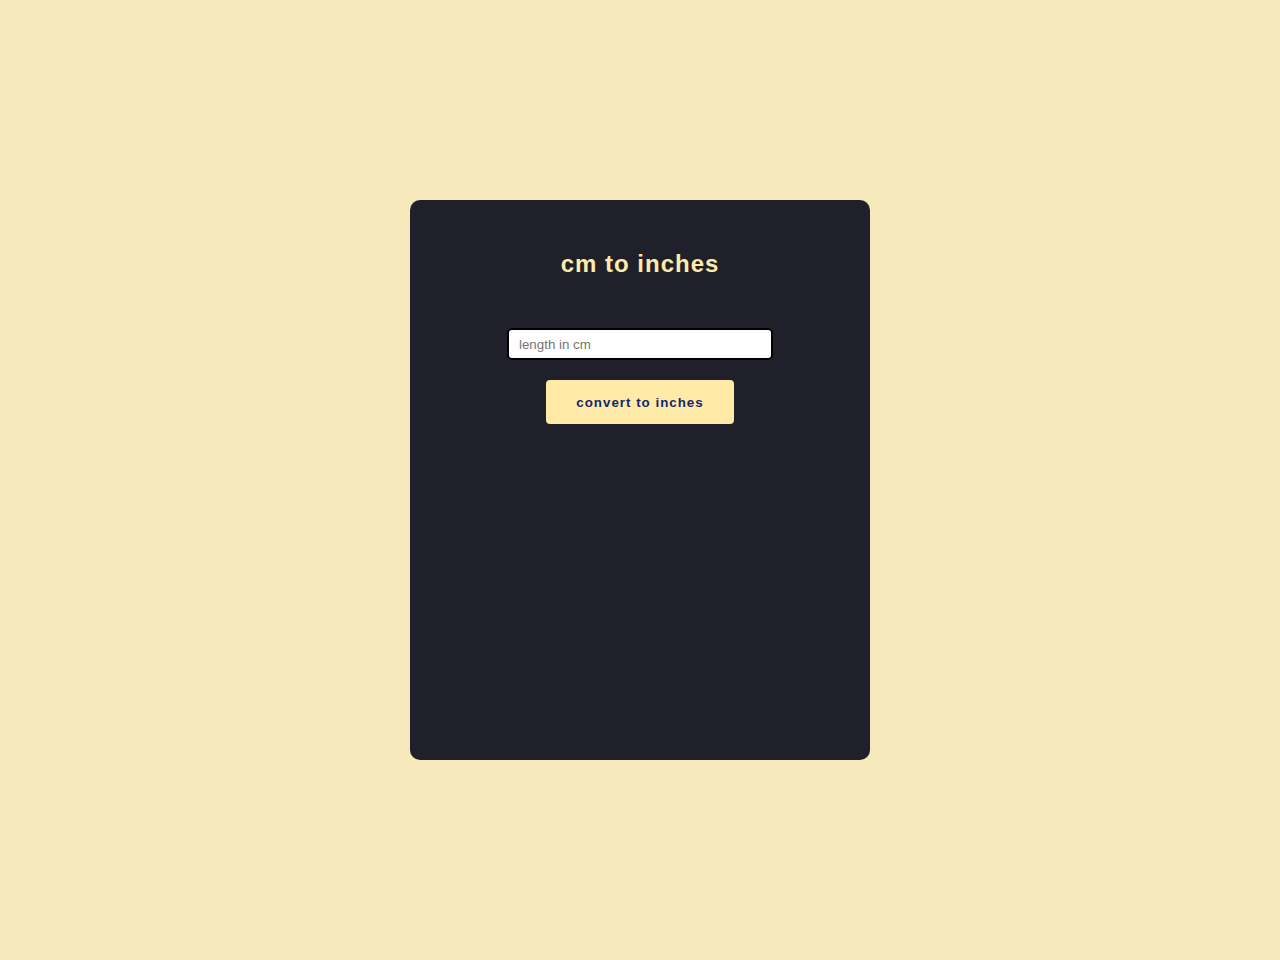
<file: length converter/index.html>
<!DOCTYPE html>
<html lang="en">

<head>
    <meta charset="UTF-8">
    <meta name="viewport" content="width=device-width, initial-scale=1.0">
    <link rel="stylesheet" href="style.css">
    <title>Length Converter</title>
</head>

<body>
    <div id="wrapper">
        <h2>cm to inches</h2>
        <div class="inputdiv">
            <input type="text" id="input" placeholder="length in cm">
        </div>
        <div>
            <button type="submit" onclick="convert()">convert to inches</button>
        </div>
        <div id="result">
        </div>
        <script>
            function convert() {
                const cmval = Number(document.getElementById("input").value)
                const inchval = cmval / 2.54
                const result = document.getElementById("result")
                result.innerHTML = inchval.toFixed(3) + "inches"

            }

        </script>

</body>

</html>
</file>
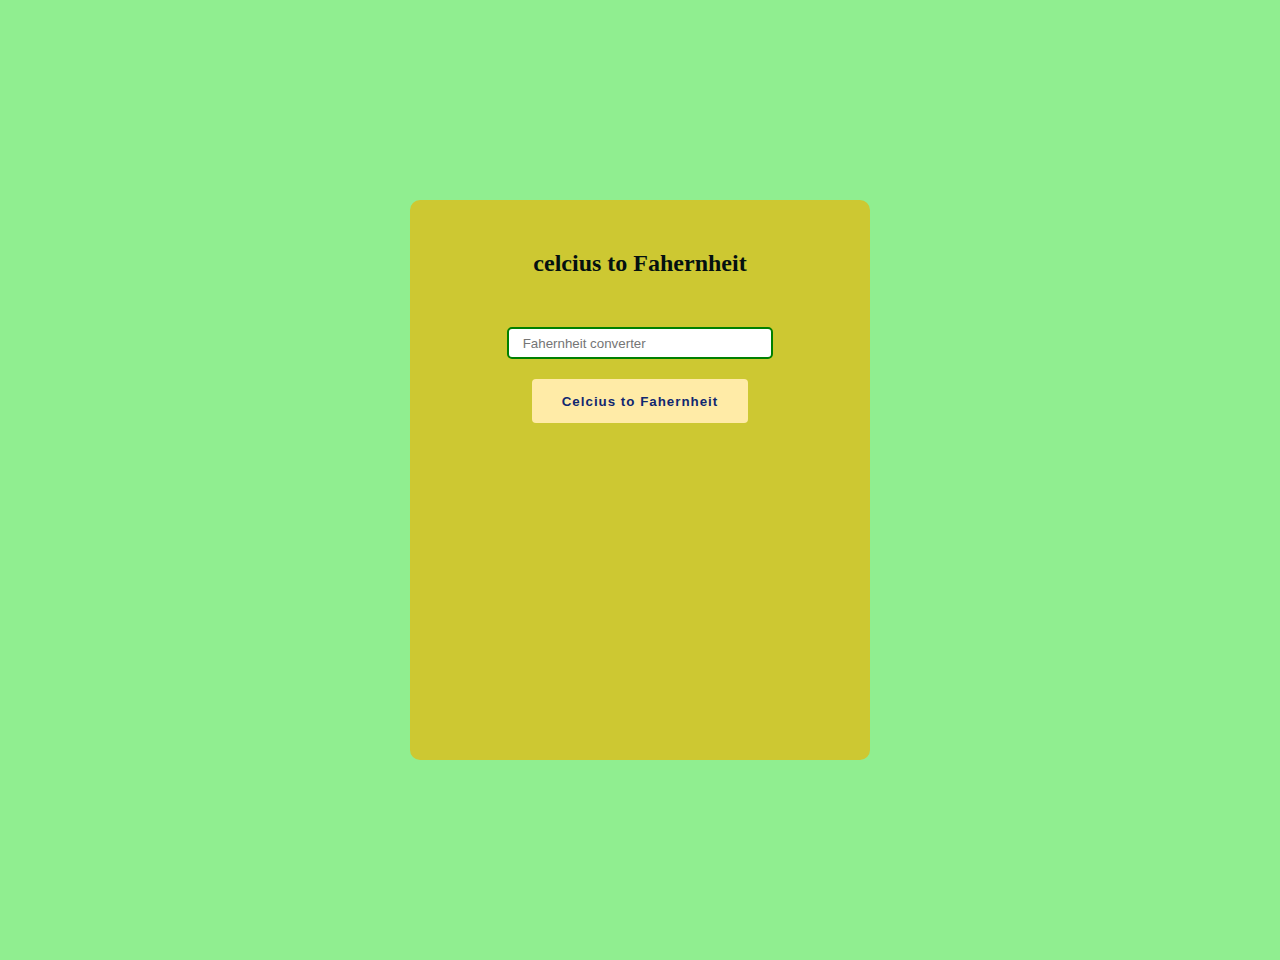
<file: celcius.html>
<!DOCTYPE html>
<html lang="en">

<head>
    <meta charset="UTF-8">
    <meta name="viewport" content="width=device-width, initial-scale=1.0">
    <link rel="stylesheet" href="style.css">
    <title>Celcius to Fahernheit</title>
</head>

<body>
    <div id="wrapper">
        <h2>celcius to Fahernheit</h2>
        <div class="inputdiv">
            <input type="text" id="cel" placeholder=" Fahernheit converter">
        </div>
        <div>
            <button type="submit" onclick="celcius()">Celcius to Fahernheit</button>
        </div>
        <div id="result">
        </div>
        <script>
            function celcius() {

                const celcius = document.getElementById("cel").value;
                const Fahernheit = (celcius * 1.8) + 32;
                document.getElementById("result").innerHTML = Fahernheit;
            }


        </script>

</body>

</html>
</file>
<file: length converter/style.css>
body {
    margin: 0;
    font-family: 'Poppins', sans-serif;
    background-color: #f5e8ba;
}

#wrapper div,
#wrapper h2 {
    display: flex;
    justify-content: center;

}

h2 {
    color: #ffeba7;
    letter-spacing: 1px;
}

input {
    border-radius: 5px;
    border: 2px solid black;
    margin-top: 30px;
    height: 2em;
    width: 250px;
    padding-left: 10px;
}

input:active {
    border: none;
}

#wrapper {
    height: 500px;
    width: 400px;
    margin: 200px auto;
    background-color: #1f2029;
    border-radius: 10px;
    padding: 30px;
}

button {
    margin-top: 20px;
    background-color: #ffeba7;
    border-radius: 4px;
    height: 44px;
    font-weight: 600;
    padding: 0 30px;
    letter-spacing: 1px;
    border: none;
    color: #102770;
}

button:hover {
    cursor: pointer;
}

#result {
    color: white;
    margin-top: 20px;
    font-size: 32px;
}
</file>
<file: style.css>
body {
    margin: 10px;
    font-family: 'Times New Roman', Times, serif;
    background-color: lightgreen;
}

#wrapper div,
#wrapper h2 {
    display: flex;
    justify-content: center;
}

h2 {
    color: rgb(4, 16, 16);
    justify-content: center;
}

input {
    border-radius: 5px;
    border: 2px solid green;
    margin-top: 30px;
    height: 2em;
    width: 250px;
    padding-left: 10px;
}

input:active {
    border: none;
}

#wrapper {
    height: 500px;
    width: 400px;
    margin: 200px auto;
    background-color: rgb(205, 200, 50);
    border-radius: 10px;
    padding: 30px;
}

button {
    margin-top: 20px;
    background-color: #ffeba7;
    border-radius: 4px;
    height: 44px;
    font-weight: 600;
    padding: 0 30px;
    letter-spacing: 1px;
    border: none;
    color: #102770;
}

button:hover {
    cursor: pointer;
}

#result {
    color: white;
    margin-top: 20px;
    font-size: 32px;
}
</file>
